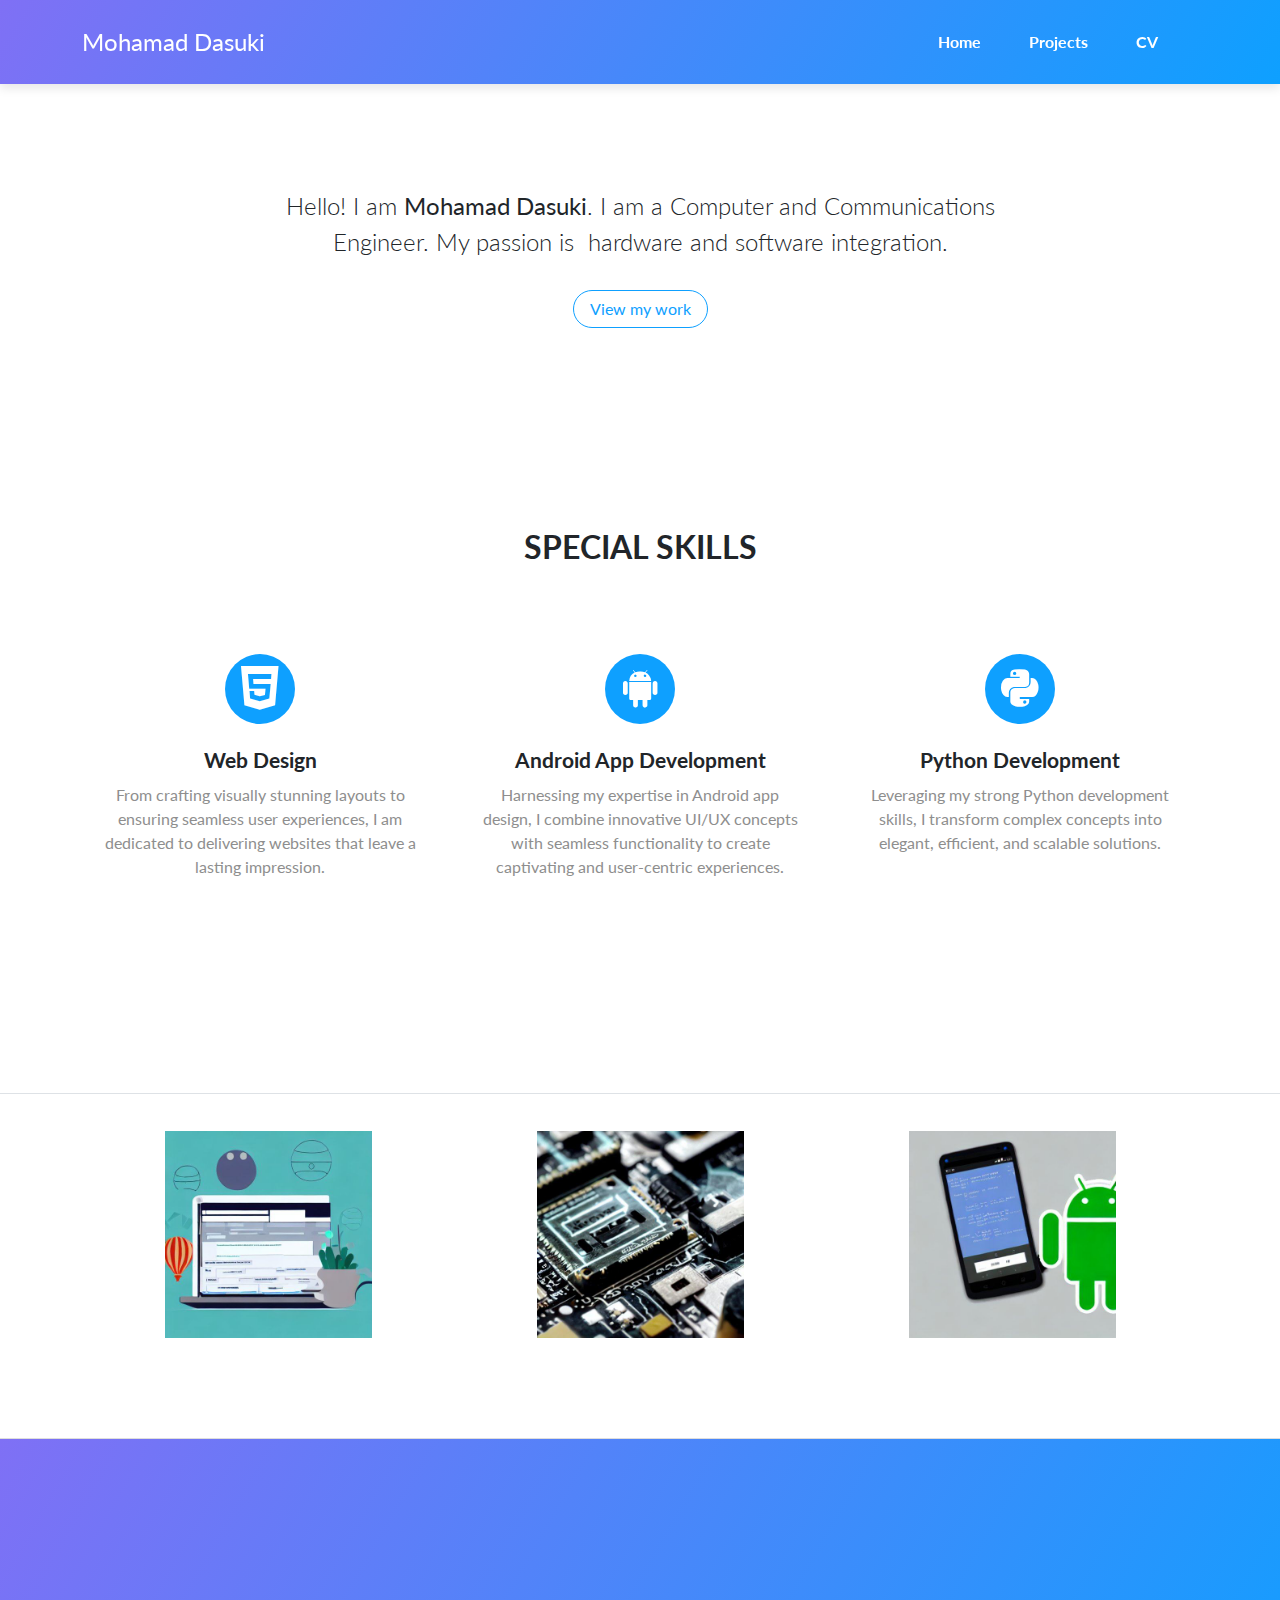
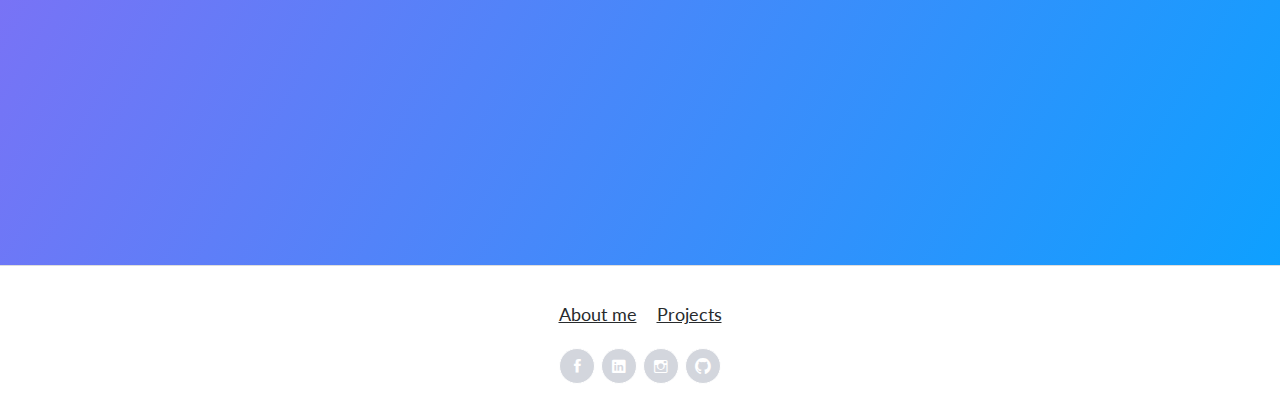
<file: index.html>
<!DOCTYPE html>
<html>

<head>
    <meta charset="utf-8">
    <meta name="viewport" content="width=device-width, initial-scale=1.0, shrink-to-fit=no">
    <title>Home</title>
    <meta property="og:image" content="https://mohamaddasuki.github.io/assets/img/circuit.jpg">
    <meta property="og:type" content="website">
    <link rel="icon" type="image/jpeg" sizes="200x200" href="assets/img/circuit.jpg">
    <link rel="icon" type="image/jpeg" sizes="200x200" href="assets/img/circuit.jpg">
    <link rel="icon" type="image/jpeg" sizes="200x200" href="assets/img/circuit.jpg">
    <link rel="icon" type="image/jpeg" sizes="200x200" href="assets/img/circuit.jpg">
    <link rel="icon" type="image/jpeg" sizes="200x200" href="assets/img/circuit.jpg">
    <link rel="stylesheet" href="assets/bootstrap/css/bootstrap.min.css">
    <link rel="stylesheet" href="https://fonts.googleapis.com/css?family=Lato:300,400,700&amp;display=swap">
    <link rel="stylesheet" href="assets/fonts/ionicons.min.css">
    <link rel="stylesheet" href="assets/css/aos.min.css">
    <link rel="stylesheet" href="assets/css/animate.min.css">
    <link rel="stylesheet" href="assets/css/pikaday.min.css">
</head>

<body>
    <nav class="navbar navbar-dark navbar-expand-lg fixed-top bg-white portfolio-navbar gradient">
        <div class="container"><a class="navbar-brand logo" href="#">Mohamad Dasuki</a><button data-bs-toggle="collapse" class="navbar-toggler" data-bs-target="#navbarNav"><span class="visually-hidden">Toggle navigation</span><span class="navbar-toggler-icon"></span></button>
            <div class="collapse navbar-collapse" id="navbarNav">
                <ul class="navbar-nav ms-auto">
                    <li class="nav-item"><a class="nav-link active" href="index.html">Home</a></li>
                    <li class="nav-item"><a class="nav-link" href="projects.html">Projects</a></li>
                    <li class="nav-item"><a class="nav-link" href="cv.html">CV</a></li>
                </ul>
            </div>
        </div>
    </nav>
    <main class="page lanidng-page">
        <section class="portfolio-block block-intro">
            <div class="container">
                <div class="about-me">
                    <p>Hello! I am <strong>Mohamad Dasuki</strong>. I am a Computer and Communications Engineer. My passion is&nbsp; hardware and software integration.</p><a class="btn btn-outline-primary" role="button" href="projects.html">View my work</a>
                </div>
            </div>
        </section>
        <section class="portfolio-block photography"></section>
        <section class="portfolio-block skills">
            <div class="container">
                <div class="heading">
                    <h2 class="text-center" data-aos="zoom-in-up" data-aos-duration="600" data-aos-delay="200" data-aos-once="true">Special Skills</h2>
                </div>
                <div class="row">
                    <div class="col-md-4" data-aos="fade-up" data-aos-duration="750" data-aos-once="true">
                        <div class="card special-skill-item border-0">
                            <div class="card-header bg-transparent border-0"><i class="icon ion-social-html5"></i></div>
                            <div class="card-body">
                                <h3 class="card-title">Web Design</h3>
                                <p class="card-text"> From crafting visually stunning layouts to ensuring seamless user experiences, I am dedicated to delivering websites that leave a lasting impression.</p>
                            </div>
                        </div>
                    </div>
                    <div class="col-md-4" data-aos="fade-up" data-aos-duration="750" data-aos-delay="400" data-aos-once="true">
                        <div class="card special-skill-item border-0">
                            <div class="card-header bg-transparent border-0"><i class="icon ion-social-android"></i></div>
                            <div class="card-body">
                                <h3 class="card-title">Android App Development</h3>
                                <p class="card-text">Harnessing my expertise in Android app design, I combine innovative UI/UX concepts with seamless functionality to create captivating and user-centric experiences.</p>
                            </div>
                        </div>
                    </div>
                    <div class="col-md-4" data-aos="fade-up" data-aos-duration="750" data-aos-delay="750" data-aos-once="true">
                        <div class="card special-skill-item border-0">
                            <div class="card-header bg-transparent border-0"><i class="icon ion-social-python"></i></div>
                            <div class="card-body">
                                <h3 class="card-title">Python Development</h3>
                                <p class="card-text">Leveraging my strong Python development skills, I transform complex concepts into elegant, efficient, and scalable solutions.</p>
                            </div>
                        </div>
                    </div>
                </div>
            </div>
            <section class="portfolio-block call-to-action border-bottom">
                <div class="col">
                    <div class="d-flex justify-content-center align-items-center content" data-aos="zoom-in" data-aos-duration="400" data-aos-delay="800" data-aos-once="true">
                        <h3 style="margin-top: -1px;margin-bottom: 1px;margin-right: 14px;">Like what you see?</h3><a class="btn btn-outline-primary btn-lg" role="button" href="projects.html">See More</a>
                    </div>
                </div>
            </section>
            <div class="container text-center align-items-center align-content-center" style="margin-top: 37px;">
                <div class="row g-0 text-center">
                    <div class="col"><img data-bss-hover-animate="bounce" src="assets/img/web2.jpeg" width="207" height="207" alt="placeholder image"></div>
                    <div class="col"><img data-bss-hover-animate="bounce" src="assets/img/circuit2.jpeg" width="207" height="207" alt="placeholder image"></div>
                    <div class="col"><img data-bss-hover-animate="bounce" src="assets/img/android2.jpeg" width="207" height="207" alt="placeholder image"></div>
                </div>
            </div>
        </section>
    </main>
    <section class="portfolio-block website gradient">
        <div class="container">
            <div class="row align-items-center">
                <div class="col-md-12 col-lg-5 offset-lg-1 text" data-aos="fade-right" data-aos-duration="600" data-aos-delay="200" data-aos-once="true">
                    <h3>Website Project</h3>
                    <p>As a seasoned web developer, I take pride in creating stunning and functional websites that captivate users and drive results. With a meticulous approach, I craft tailor-made solutions that align with my clients' visions, providing a seamless online presence that leaves a lasting impact. Explore my online portfolio to discover the excellence I bring to every website project.</p>
                </div>
                <div class="col-md-12 col-lg-5" data-aos="fade-left" data-aos-duration="600" data-aos-delay="200" data-aos-once="true">
                    <div class="portfolio-laptop-mockup">
                        <div class="screen"><img src="assets/img/my%20site.jpg" width="299" height="173" alt="placeholder image"></div>
                        <div class="keyboard"></div>
                    </div>
                </div>
            </div>
        </div>
    </section>
    <footer class="page-footer">
        <div class="container">
            <div class="links"><a href="index.html">About me</a><a href="projects.html">Projects</a></div>
            <div class="social-icons"><a href="https://www.facebook.com/Mohamad.S.Dasuki/" target="_blank" alt="placeholder image"><i class="icon ion-social-facebook"></i></a><a href="https://www.linkedin.com/in/mohamad-dasuki/" target="_blank"><i class="icon ion-social-linkedin"></i></a><a href="https://www.instagram.com/mohamad_dasuki/" target="_blank"><i class="icon ion-social-instagram-outline"></i></a><a href="https://github.com/MohamadDasuki" target="_blank"><i class="icon ion-social-github"></i></a></div>
        </div>
    </footer>
    <script src="assets/bootstrap/js/bootstrap.min.js"></script>
    <script src="assets/js/aos.min.js"></script>
    <script src="assets/js/bs-init.js"></script>
    <script src="assets/js/pikaday.min.js"></script>
    <script src="assets/js/theme.js"></script>
</body>

</html>
</file>
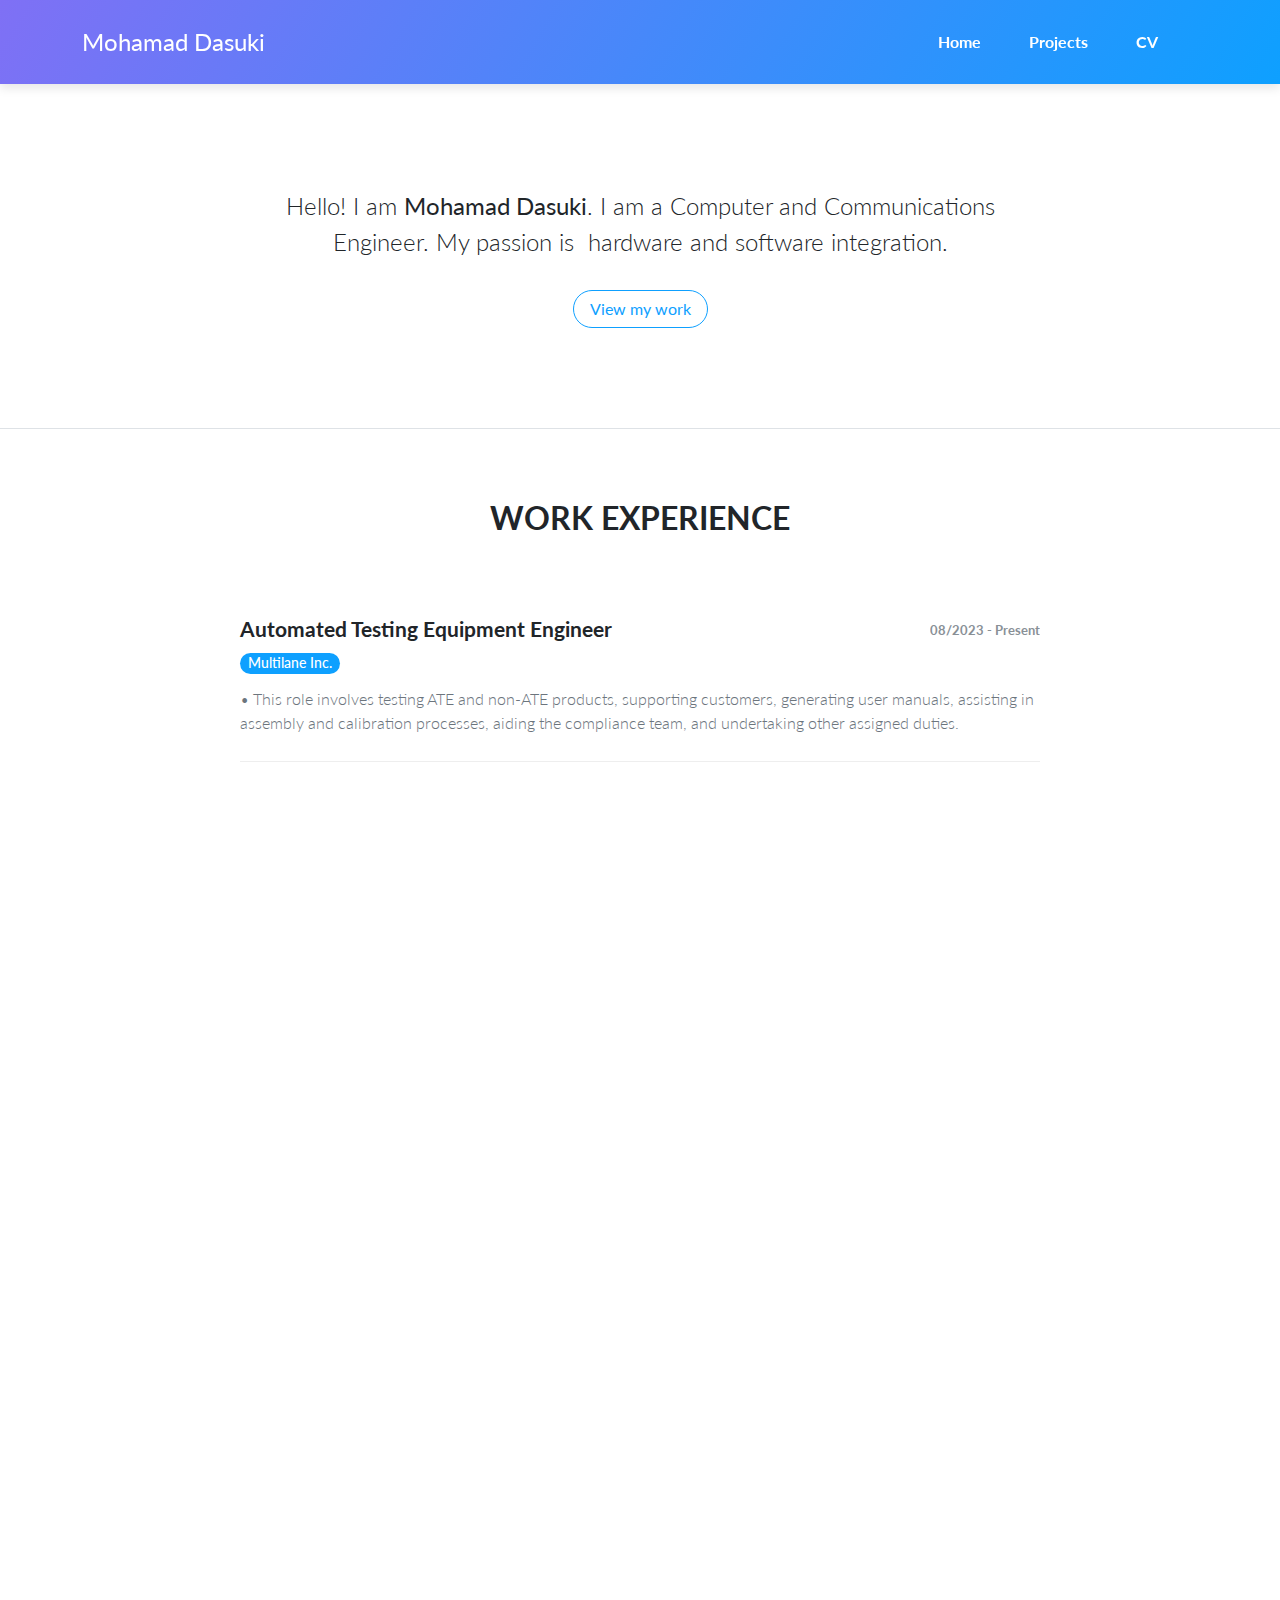
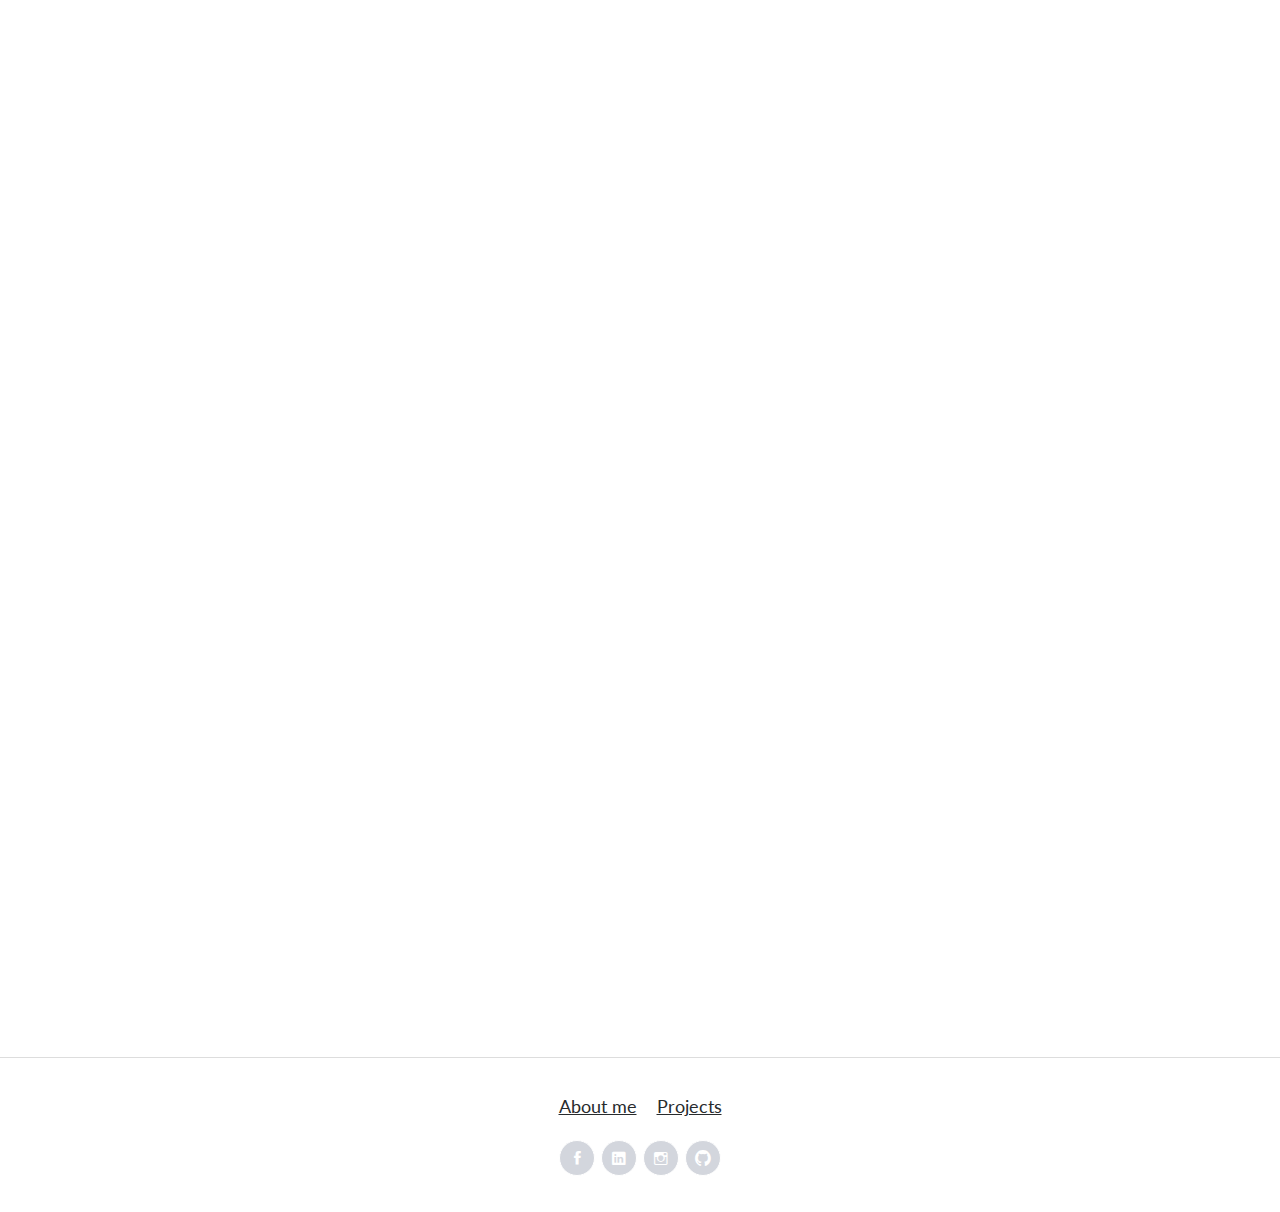
<file: cv.html>
<!DOCTYPE html>
<html>

<head>
    <meta charset="utf-8">
    <meta name="viewport" content="width=device-width, initial-scale=1.0, shrink-to-fit=no">
    <title>CV</title>
    <meta property="og:image" content="https://mohamaddasuki.github.io/assets/img/circuit.jpg">
    <meta property="og:type" content="website">
    <link rel="icon" type="image/jpeg" sizes="200x200" href="assets/img/circuit.jpg">
    <link rel="icon" type="image/jpeg" sizes="200x200" href="assets/img/circuit.jpg">
    <link rel="icon" type="image/jpeg" sizes="200x200" href="assets/img/circuit.jpg">
    <link rel="icon" type="image/jpeg" sizes="200x200" href="assets/img/circuit.jpg">
    <link rel="icon" type="image/jpeg" sizes="200x200" href="assets/img/circuit.jpg">
    <link rel="stylesheet" href="assets/bootstrap/css/bootstrap.min.css">
    <link rel="stylesheet" href="https://fonts.googleapis.com/css?family=Lato:300,400,700&amp;display=swap">
    <link rel="stylesheet" href="assets/fonts/ionicons.min.css">
    <link rel="stylesheet" href="assets/css/aos.min.css">
    <link rel="stylesheet" href="assets/css/pikaday.min.css">
</head>

<body>
    <nav class="navbar navbar-dark navbar-expand-lg fixed-top bg-white portfolio-navbar gradient">
        <div class="container"><a class="navbar-brand logo" href="#">Mohamad Dasuki</a><button data-bs-toggle="collapse" class="navbar-toggler" data-bs-target="#navbarNav"><span class="visually-hidden">Toggle navigation</span><span class="navbar-toggler-icon"></span></button>
            <div class="collapse navbar-collapse" id="navbarNav">
                <ul class="navbar-nav ms-auto">
                    <li class="nav-item"><a class="nav-link" href="index.html">Home</a></li>
                    <li class="nav-item"><a class="nav-link" href="projects.html">Projects</a></li>
                    <li class="nav-item"><a class="nav-link active" href="cv.html">CV</a></li>
                </ul>
            </div>
        </div>
    </nav>
    <main class="page cv-page">
        <section class="portfolio-block block-intro border-bottom">
            <div class="container">
                <div class="about-me">
                    <p>Hello! I am&nbsp;<strong>Mohamad Dasuki</strong>. I am a Computer and Communications Engineer. My passion is&nbsp; hardware and software integration.</p><a class="btn btn-outline-primary" role="button" href="projects.html">View my work</a>
                </div>
            </div>
        </section>
        <section class="portfolio-block cv">
            <div class="container">
                <div class="work-experience group">
                    <div class="heading">
                        <h2 class="text-center" data-aos="zoom-in-up" data-aos-duration="600" data-aos-delay="100" data-aos-once="true">Work Experience</h2>
                    </div>
                    <div data-aos="zoom-in" data-aos-duration="400" data-aos-delay="150" data-aos-once="true" class="item">
                        <div class="row">
                            <div class="col-md-6">
                                <h3>Automated Testing Equipment Engineer</h3>
                                <h4 class="organization">Multilane Inc.</h4>
                            </div>
                            <div class="col-md-6"><span class="period">08/2023 - Present</span></div>
                        </div>
                        <p class="text-muted">•&nbsp;This role involves testing ATE and non-ATE products, supporting customers, generating user manuals, assisting in assembly and calibration processes, aiding the compliance team, and undertaking other assigned duties. </p>
                    </div>
                    <div data-aos="zoom-in" data-aos-duration="400" data-aos-delay="150" data-aos-once="true" class="item">
                        <div class="row">
                            <div class="col-md-6">
                                <h3>Web Developer</h3>
                                <h4 class="organization">Freelance</h4>
                            </div>
                            <div class="col-md-6"><span class="period">12/2022 - 05/2023</span></div>
                        </div>
                        <p class="text-muted">•&nbsp;From crafting responsive designs to implementing robust functionalities, I bring expertise in front-end and back-end technologies to deliver seamless user experiences.</p>
                    </div>
                    <div data-aos="zoom-in" data-aos-duration="400" data-aos-delay="150" data-aos-once="true" class="item">
                        <div class="row">
                            <div class="col-md-6">
                                <h3>Automated Test Equipment Engineer</h3>
                                <h4 class="organization">Multilane Inc.</h4>
                            </div>
                            <div class="col-md-6"><span class="period">08/2022 - 10/2022</span></div>
                        </div>
                        <p class="text-muted">•&nbsp;Completed an internship at Multilane Inc., a company specializing in the production of&nbsp;<br>high-speed electronic test equipment.<br><br>• Gained industry experience and contributed to various projects related to electronic&nbsp;<br>testing and equipment production.</p>
                    </div>
                </div>
                <div class="education group">
                    <div class="heading">
                        <h2 class="text-center" data-aos="zoom-in-up" data-aos-duration="400" data-aos-delay="100" data-aos-once="true">Education</h2>
                    </div>
                    <div data-aos="zoom-in" data-aos-duration="600" data-aos-delay="100" data-aos-once="true" class="item">
                        <div class="row">
                            <div class="col-md-6">
                                <h3>American University of Science and Technology - 3.67 GPA</h3>
                                <h4 class="organization">M.Sc. in Computer and Communications Engineering</h4>
                            </div>
                            <div class="col-6"><span class="period">2023 - Present</span></div>
                        </div>
                    </div>
                    <div data-aos="zoom-in" data-aos-duration="600" data-aos-delay="100" data-aos-once="true" class="item">
                        <div class="row">
                            <div class="col-md-6">
                                <h3>American University of Science and Technology - 3.5 GPA</h3>
                                <h4 class="organization">B.Sc. in Computer and Communications Engineering</h4>
                            </div>
                            <div class="col-6"><span class="period">2020 - 2023</span></div>
                        </div>
                    </div>
                    <div data-aos="zoom-in" data-aos-duration="600" data-aos-delay="150" data-aos-once="true" class="item">
                        <div class="row">
                            <div class="col-md-6">
                                <h3></h3>
                                <h3>Lebanese International University</h3>
                                <h4 class="organization">Freshman Engineering</h4>
                            </div>
                            <div class="col-md-6"><span class="period">2019 - 2020</span></div>
                        </div>
                    </div>
                </div>
                <div class="group">
                    <div class="row">
                        <div class="col-md-6">
                            <div data-aos="fade-right" data-aos-duration="800" data-aos-delay="150" data-aos-once="true" class="skills portfolio-info-card">
                                <h2>Programming Languages</h2>
                                <h3>MATLAB</h3>
                                <div class="progress">
                                    <div class="progress-bar" aria-valuenow="100" aria-valuemin="0" aria-valuemax="100" style="width: 100%;"><span class="visually-hidden">100%</span></div>
                                </div>
                                <h3>Python</h3>
                                <div class="progress">
                                    <div class="progress-bar" aria-valuenow="90" aria-valuemin="0" aria-valuemax="100" style="width: 90%;"><span class="visually-hidden">90%</span></div>
                                </div>
                                <h3>Java</h3>
                                <div class="progress">
                                    <div class="progress-bar" aria-valuenow="90" aria-valuemin="0" aria-valuemax="100" style="width: 90%;"><span class="visually-hidden">90%</span></div>
                                </div>
                                <h3>HTML - CSS - JS</h3>
                                <div class="progress">
                                    <div class="progress-bar" aria-valuenow="80" aria-valuemin="0" aria-valuemax="100" style="width: 80%;"><span class="visually-hidden">80%</span></div>
                                </div>
                            </div>
                        </div>
                        <div class="col-md-6">
                            <div data-aos="fade-left" data-aos-duration="800" data-aos-delay="150" data-aos-once="true" class="contact-info portfolio-info-card">
                                <h2>Contact Info</h2>
                                <div class="row">
                                    <div class="col-1"><i class="icon ion-android-calendar icon"></i></div>
                                    <div class="col-9"><span>23/11/2001</span></div>
                                </div>
                                <div class="row">
                                    <div class="col-1"><i class="icon ion-person icon"></i></div>
                                    <div class="col-9"><span>Mohamad Salim Dasuki</span></div>
                                </div>
                                <div class="row">
                                    <div class="col-1"><i class="icon ion-ios-telephone icon"></i></div>
                                    <div class="col-9"><span>+961 71 848 235</span></div>
                                </div>
                                <div class="row">
                                    <div class="col-1"><i class="icon ion-at icon"></i></div>
                                    <div class="col-9"><span>mohamad.dasuki@hotmail.com</span></div>
                                </div>
                            </div>
                        </div>
                    </div>
                </div>
                <div class="hobbies group">
                    <div class="heading">
                        <h2 class="text-center" data-aos="zoom-in-up" data-aos-duration="600" data-aos-delay="200" data-aos-once="true">Hobbies</h2>
                    </div>
                    <p class="text-center text-muted" data-aos="zoom-in-up" data-aos-duration="600" data-aos-delay="150" data-aos-once="true">In my free time, I enjoy exploring diverse hobbies such as photography, physical activity, and immersing myself in the world of literature. These activities fuel my creativity and provide a balanced perspective, enhancing my overall approach to my work.</p>
                </div>
                <div class="hobbies group">
                    <div class="heading">
                        <h2 class="text-center" data-aos="zoom-in-up" data-aos-duration="600" data-aos-delay="200" data-aos-once="true" style="margin-bottom: 15px;">Certifications</h2>
                    </div>
                </div>
                <div class="row">
                    <div class="col" style="text-align: center;"><img data-aos="fade" data-aos-delay="50" data-aos-once="true" src="assets/img/M.jpg" style="width: 200PX;height: 200PX;margin-bottom: 20px;margin-top: 20px;"></div>
                </div>
            </div>
            <div class="row text-center" style="margin: 10px;padding: 5px 5px;">
                <div class="col text-center d-xl-flex justify-content-xl-center align-items-xl-center" data-aos="fade-right" data-aos-delay="150" data-aos-once="true" style="margin: 10px;padding: 5px 5 px;">
                    <h5 style="text-align: center;">Python Classes and Inheritance</h5>
                </div>
                <div class="col text-center d-xl-flex justify-content-xl-center align-items-xl-center" data-aos="fade-left" data-aos-delay="150" data-aos-once="true" style="margin: 10px;padding: 5px 5 px;"><a href="https://www.coursera.org/account/accomplishments/certificate/NPWN24B2KWFX" style="border-color: var(--bs-blue);" target="_blank">View Certificate</a></div>
            </div>
            <div class="row text-center" style="margin: 10px;padding: 5px 5px;">
                <div class="col text-center d-xl-flex justify-content-xl-center align-items-xl-center" data-aos="fade-right" data-aos-delay="150" data-aos-once="true" style="margin: 10px;padding: 5px 5 px;">
                    <h5 style="text-align: center;">Python Project: Pillow, Tesseract, and OpenCV</h5>
                </div>
                <div class="col text-center d-xl-flex justify-content-xl-center align-items-xl-center" data-aos="fade-left" data-aos-delay="150" data-aos-once="true" style="margin: 10px;padding: 5px 5 px;"><a href="https://www.coursera.org/account/accomplishments/certificate/HW7LJRRNJELB" style="border-color: var(--bs-blue);" target="_blank">View Certificate</a></div>
            </div>
            <div class="row text-center" style="margin: 10px;padding: 5px 5px;">
                <div class="col text-center d-xl-flex justify-content-xl-center align-items-xl-center" data-aos="fade-right" data-aos-delay="150" data-aos-once="true" style="margin: 10px;padding: 5px 5 px;">
                    <h5 style="text-align: center;">Data Collection and Processing with Python</h5>
                </div>
                <div class="col text-center d-xl-flex justify-content-xl-center align-items-xl-center" data-aos="fade-left" data-aos-delay="150" data-aos-once="true" style="margin: 10px;padding: 5px 5 px;"><a href="https://www.coursera.org/account/accomplishments/certificate/RU4WCX4WANXE" style="border-color: var(--bs-blue);" target="_blank" data-bs-target="https://www.coursera.org/account/accomplishments/certificate/RU4WCX4WANXE">View Certificate</a></div>
            </div>
            <div class="row text-center" style="margin: 10px;padding: 5px 5px;">
                <div class="col text-center d-xl-flex justify-content-xl-center align-items-xl-center" data-aos="fade-right" data-aos-delay="150" data-aos-once="true" style="margin: 10px;padding: 5px 5 px;">
                    <h5 style="text-align: center;">Python Functions, Files, and Dictionaries</h5>
                </div>
                <div class="col text-center d-xl-flex justify-content-xl-center align-items-xl-center" data-aos="fade-left" data-aos-delay="150" data-aos-once="true" style="margin: 10px;padding: 5px 5 px;"><a href="https://www.coursera.org/account/accomplishments/certificate/PYRNT6BD7ULY" style="border-color: var(--bs-blue);" target="_blank" data-bs-target="https://www.coursera.org/account/accomplishments/certificate/PYRNT6BD7ULY">View Certificate</a></div>
            </div>
            <div class="row text-center" style="margin: 10px;padding: 5px 5px;">
                <div class="col text-center d-xl-flex justify-content-xl-center align-items-xl-center" data-aos="fade-right" data-aos-delay="150" data-aos-once="true" style="margin: 10px;padding: 5px 5 px;">
                    <h5 style="text-align: center;">Python Basics</h5>
                </div>
                <div class="col text-center d-xl-flex justify-content-xl-center align-items-xl-center" data-aos="fade-left" data-aos-delay="150" data-aos-once="true" style="margin: 10px;padding: 5px 5 px;"><a href="https://www.coursera.org/account/accomplishments/certificate/LDP3XEM5DJ6E" style="border-color: var(--bs-blue);" target="_blank" data-bs-target="https://www.coursera.org/account/accomplishments/certificate/LDP3XEM5DJ6E">View Certificate</a></div>
            </div>
            <div class="col" style="text-align: center;"><img data-aos="fade" data-aos-delay="50" data-aos-once="true" src="assets/img/C.jpg" style="width: 200PX;height: 200PX;margin-bottom: 20px;margin-top: 20px;">
                <div class="row text-center" style="margin: 10px;padding: 5px 5px;">
                    <div class="col text-center d-xl-flex justify-content-xl-center align-items-xl-center" data-aos="fade-right" data-aos-delay="150" data-aos-once="true" style="margin: 10px;padding: 5px 5 px;">
                        <h5 style="text-align: center;">CCNA: Switching, Routing, and Wireless Essentials</h5>
                    </div>
                    <div class="col text-center d-xl-flex justify-content-xl-center align-items-xl-center" data-aos="fade-left" data-aos-delay="150" data-aos-once="true" style="margin: 10px;padding: 5px 5 px;"><a href="https://www.credly.com/badges/9f5ea1c4-06dd-4b93-a899-8a575a1facb4/linked_in_profile" style="border-color: var(--bs-blue);" target="_blank">View Certificate</a></div>
                </div>
                <div class="row text-center" style="margin: 10px;padding: 5px 5px;">
                    <div class="col text-center d-xl-flex justify-content-xl-center align-items-xl-center" data-aos="fade-right" data-aos-delay="150" data-aos-once="true" style="margin: 10px;padding: 5px 5 px;">
                        <h5 style="text-align: center;">CCNA: Introduction to Networks</h5>
                    </div>
                    <div class="col text-center d-xl-flex justify-content-xl-center align-items-xl-center" data-aos="fade-left" data-aos-delay="150" data-aos-once="true" style="margin: 10px;padding: 5px 5 px;"><a href="https://www.credly.com/badges/2fa54395-bed8-46bb-9aef-d064b72dee03/linked_in_profile" style="border-color: var(--bs-blue);" target="_blank">View Certificate</a></div>
                </div>
            </div>
            <div class="col" style="text-align: center;"><img data-aos="fade" data-aos-delay="50" data-aos-once="true" src="assets/img/S.png" style="width: 200PX;height: 200PX;margin-bottom: 20px;margin-top: 20px;">
                <div class="row text-center" style="margin: 10px;padding: 5px 5px;">
                    <div class="col text-center d-xl-flex justify-content-xl-center align-items-xl-center" data-aos="fade-right" data-aos-delay="150" data-aos-once="true" style="margin: 10px;padding: 5px 5 px;">
                        <h5 style="text-align: center;">Advanced Learning Algorithms</h5>
                    </div>
                    <div class="col text-center d-xl-flex justify-content-xl-center align-items-xl-center" data-aos="fade-left" data-aos-delay="150" data-aos-once="true" style="margin: 10px;padding: 5px 5 px;"><a href="https://www.coursera.org/account/accomplishments/certificate/LYLB2Z9NTPCV" style="border-color: var(--bs-blue);" target="_blank">View Certificate</a></div>
                </div>
                <div class="row text-center" style="margin: 10px;padding: 5px 5px;">
                    <div class="col text-center d-xl-flex justify-content-xl-center align-items-xl-center" data-aos="fade-right" data-aos-delay="150" data-aos-once="true" style="margin: 10px;padding: 5px 5 px;">
                        <h5 style="text-align: center;">Supervised Machine Learning</h5>
                    </div>
                    <div class="col text-center d-xl-flex justify-content-xl-center align-items-xl-center" data-aos="fade-left" data-aos-delay="150" data-aos-once="true" style="margin: 10px;padding: 5px 5 px;"><a href="https://www.coursera.org/account/accomplishments/certificate/QLJDGN5UUSJW" style="border-color: var(--bs-blue);" target="_blank">View Certificate</a></div>
                </div>
            </div>
            <div class="education group"></div>
        </section>
    </main>
    <footer class="page-footer">
        <div class="container">
            <div class="links"><a href="index.html">About me</a><a href="projects.html">Projects</a></div>
            <div class="social-icons"><a href="https://www.facebook.com/Mohamad.S.Dasuki/" target="_blank"><i class="icon ion-social-facebook"></i></a><a href="https://www.linkedin.com/in/mohamad-dasuki/" target="_blank"><i class="icon ion-social-linkedin"></i></a><a href="https://www.instagram.com/mohamad_dasuki/" target="_blank"><i class="icon ion-social-instagram-outline"></i></a><a href="https://github.com/MohamadDasuki" target="_blank"><i class="icon ion-social-github"></i></a></div>
        </div>
    </footer>
    <script src="assets/bootstrap/js/bootstrap.min.js"></script>
    <script src="assets/js/aos.min.js"></script>
    <script src="assets/js/bs-init.js"></script>
    <script src="assets/js/pikaday.min.js"></script>
    <script src="assets/js/theme.js"></script>
</body>

</html>
</file>
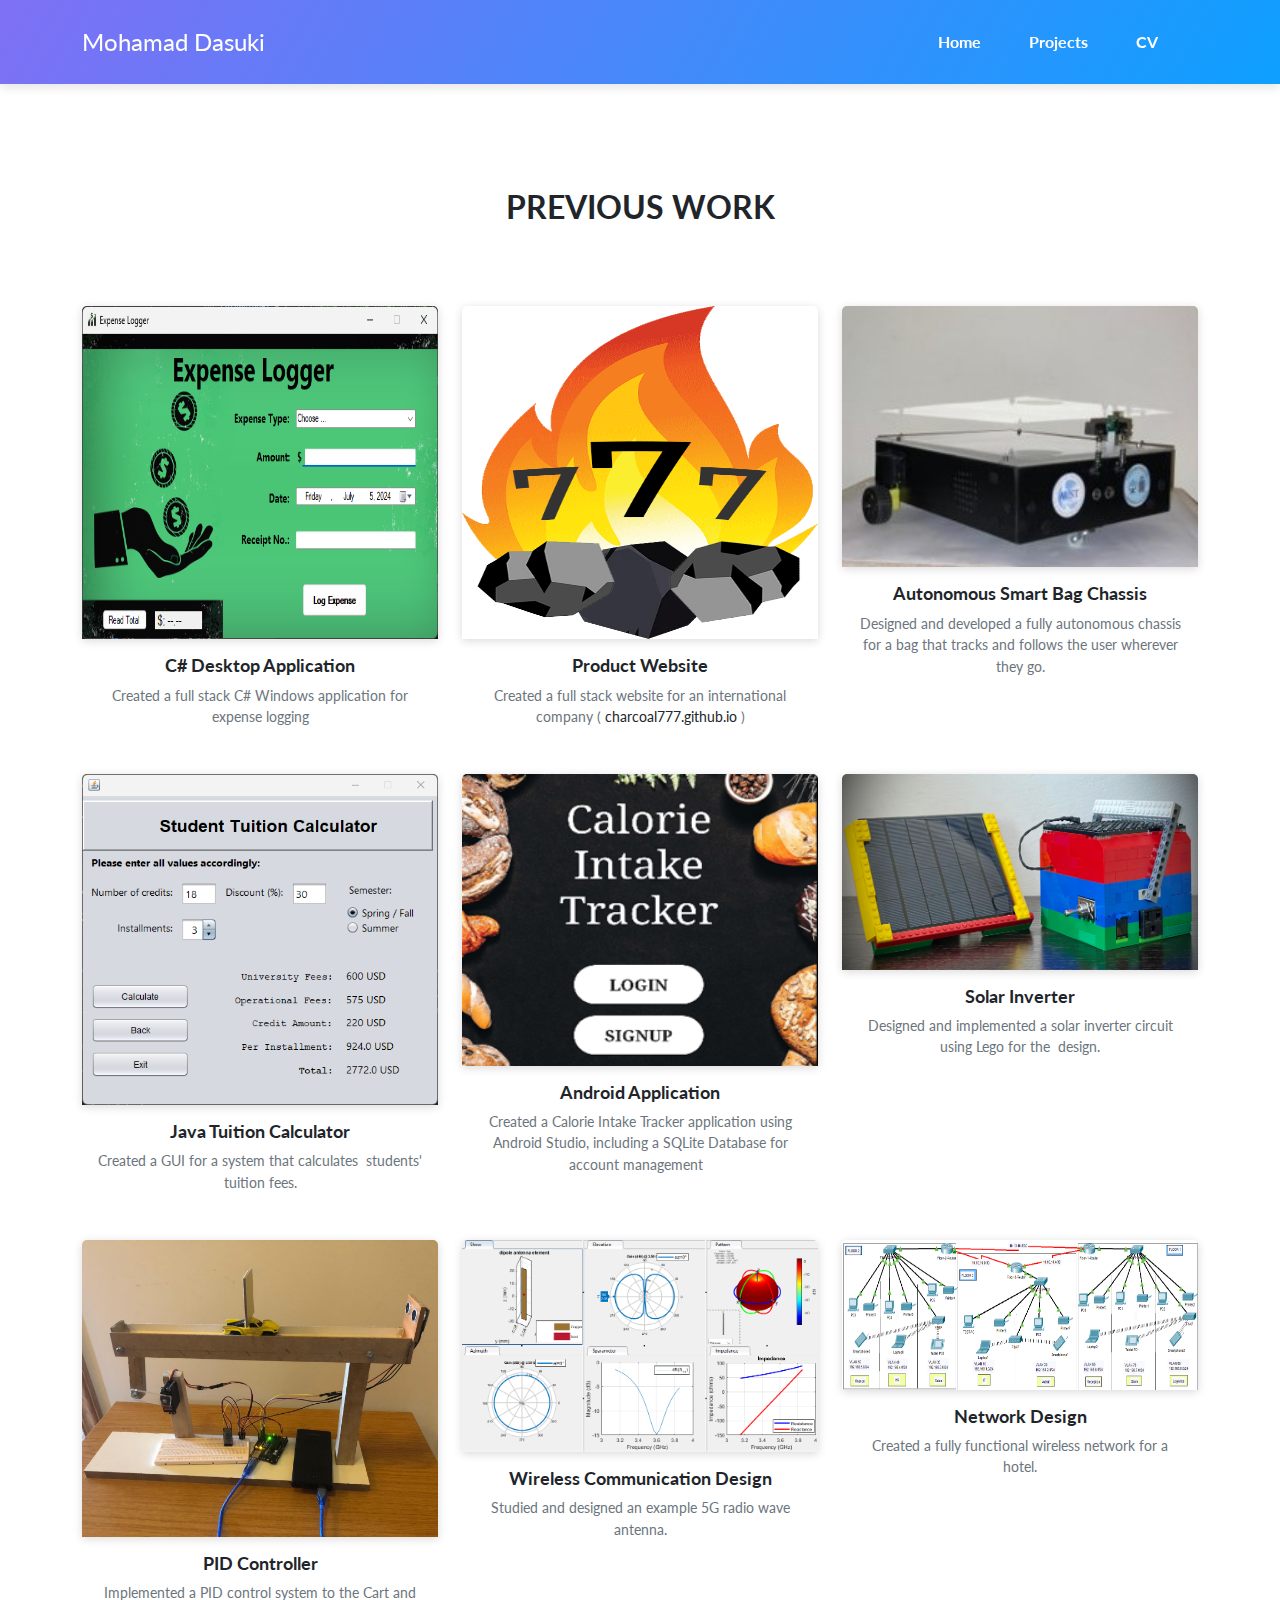
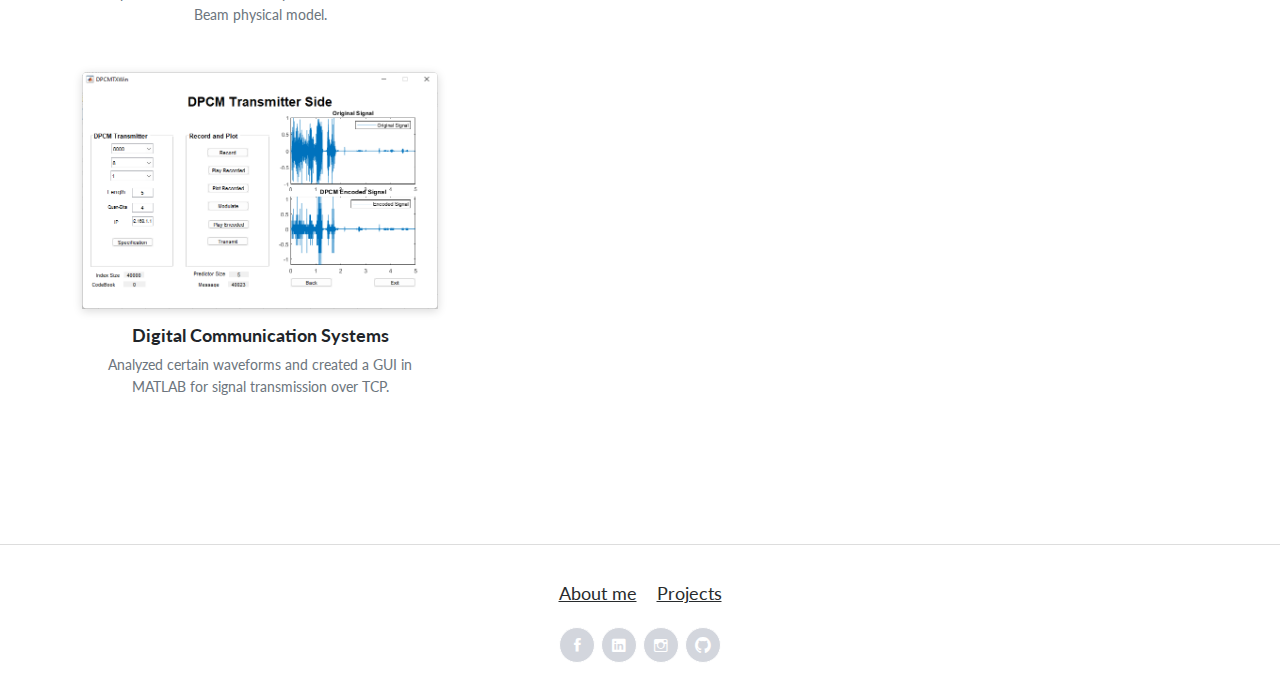
<file: projects.html>
<!DOCTYPE html>
<html>

<head>
    <meta charset="utf-8">
    <meta name="viewport" content="width=device-width, initial-scale=1.0, shrink-to-fit=no">
    <title>Projects</title>
    <meta property="og:image" content="https://mohamaddasuki.github.io/assets/img/circuit.jpg">
    <meta property="og:type" content="website">
    <link rel="icon" type="image/jpeg" sizes="200x200" href="assets/img/circuit.jpg">
    <link rel="icon" type="image/jpeg" sizes="200x200" href="assets/img/circuit.jpg">
    <link rel="icon" type="image/jpeg" sizes="200x200" href="assets/img/circuit.jpg">
    <link rel="icon" type="image/jpeg" sizes="200x200" href="assets/img/circuit.jpg">
    <link rel="icon" type="image/jpeg" sizes="200x200" href="assets/img/circuit.jpg">
    <link rel="stylesheet" href="assets/bootstrap/css/bootstrap.min.css">
    <link rel="stylesheet" href="https://fonts.googleapis.com/css?family=Lato:300,400,700&amp;display=swap">
    <link rel="stylesheet" href="assets/fonts/ionicons.min.css">
    <link rel="stylesheet" href="assets/css/aos.min.css">
    <link rel="stylesheet" href="assets/css/pikaday.min.css">
</head>

<body>
    <nav class="navbar navbar-dark navbar-expand-lg fixed-top bg-white portfolio-navbar gradient">
        <div class="container"><a class="navbar-brand logo" href="#">Mohamad Dasuki</a><button data-bs-toggle="collapse" class="navbar-toggler" data-bs-target="#navbarNav"><span class="visually-hidden">Toggle navigation</span><span class="navbar-toggler-icon"></span></button>
            <div class="collapse navbar-collapse" id="navbarNav">
                <ul class="navbar-nav ms-auto">
                    <li class="nav-item"><a class="nav-link" href="index.html">Home</a></li>
                    <li class="nav-item"><a class="nav-link active" href="projects.html">Projects</a></li>
                    <li class="nav-item"><a class="nav-link" href="cv.html">CV</a></li>
                </ul>
            </div>
        </div>
    </nav>
    <main class="page projects-page">
        <section class="portfolio-block projects-cards">
            <div class="container">
                <div class="heading">
                    <h2 class="text-center" data-aos="zoom-in-up" data-aos-duration="600" data-aos-delay="200" data-aos-once="true">Previous Work</h2>
                </div>
                <div class="row">
                    <div class="col-md-6 col-lg-4">
                        <div class="card border-0"><a href="#"><img class="card-img-top scale-on-hover" src="assets/img/Expense Logger.png" alt="Card Image" width="356" height="333"></a>
                            <div class="card-body">
                                <h6><a href="#">C# Desktop Application</a></h6>
                                <p class="text-muted card-text">Created a full stack C# Windows application for expense logging</p>
                            </div>
                        </div>
                    </div>
                    <div class="col-md-6 col-lg-4">
                        <div class="card border-0"><a href="#"><img class="card-img-top scale-on-hover" src="assets/img/logo2.png" alt="Card Image" width="356" height="333"></a>
                            <div class="card-body">
                                <h6><a href="#">Product Website</a></h6>
                                <p class="text-muted card-text">Created a full stack website for an international company (<a href="https://charcoal777.github.io" target="_blank">&nbsp;charcoal777.github.io</a> )</p>
                            </div>
                        </div>
                    </div>
                    <div class="col-md-6 col-lg-4">
                        <div class="card border-0"><a href="#"><img class="card-img-top scale-on-hover" src="assets/img/Senior.jpg" alt="Card Image" width="356" height="261"></a>
                            <div class="card-body">
                                <h6><a href="#">Autonomous Smart Bag</a>&nbsp;Chassis</h6>
                                <p class="text-muted card-text">Designed and developed a fully autonomous chassis for a bag that tracks and follows the user wherever they go.</p>
                            </div>
                        </div>
                    </div>
                    <div class="col-md-6 col-lg-4">
                        <div class="card border-0"><a href="#"><img class="card-img-top scale-on-hover" src="assets/img/ex1.png" alt="Card Image"></a>
                            <div class="card-body">
                                <h6><a href="#">Java Tuition Calculator</a></h6>
                                <p class="text-muted card-text">Created a GUI for a system that calculates&nbsp; students' tuition fees.</p>
                            </div>
                        </div>
                    </div>
                    <div class="col-md-6 col-lg-4">
                        <div class="card border-0"><a href="#"><img class="card-img-top scale-on-hover" src="assets/img/app1.png" alt="Card Image" width="356" height="292"></a>
                            <div class="card-body">
                                <h6><a href="#">Android Application</a></h6>
                                <p class="text-muted card-text">Created a Calorie Intake Tracker application using Android Studio, including a SQLite Database for account management&nbsp;&nbsp;</p>
                            </div>
                        </div>
                    </div>
                    <div class="col-md-6 col-lg-4">
                        <div class="card border-0"><a href="#"><img class="card-img-top scale-on-hover" src="assets/img/inverter.jpg" alt="Card Image" width="356" height="196"></a>
                            <div class="card-body">
                                <h6><a href="#">Solar Inverter</a></h6>
                                <p class="text-muted card-text">Designed and implemented a solar inverter circuit using Lego for the&nbsp; design.</p>
                            </div>
                        </div>
                    </div>
                    <div class="col-md-6 col-lg-4">
                        <div class="card border-0"><a href="#"><img class="card-img-top scale-on-hover" src="assets/img/Cart%20and%20Beam.jpg" alt="Card Image"></a>
                            <div class="card-body">
                                <h6><a href="#">PID Controller</a></h6>
                                <p class="text-muted card-text">Implemented a PID control system to the Cart and Beam physical model.</p>
                            </div>
                        </div>
                    </div>
                    <div class="col-md-6 col-lg-4">
                        <div class="card border-0"><a href="#"><img class="card-img-top scale-on-hover" src="assets/img/antenna%20specifications.png" alt="Card Image"></a>
                            <div class="card-body">
                                <h6><a href="#">Wireless Communication Design</a></h6>
                                <p class="text-muted card-text">Studied and designed an example 5G radio wave antenna.</p>
                            </div>
                        </div>
                    </div>
                    <div class="col-md-6 col-lg-4">
                        <div class="card border-0"><a href="#"><img class="card-img-top scale-on-hover" src="assets/img/network.png" alt="Card Image" width="356" height="150"></a>
                            <div class="card-body">
                                <h6><a href="#">Network Design</a></h6>
                                <p class="text-muted card-text">Created a fully functional wireless network for a hotel.</p>
                            </div>
                        </div>
                    </div>
                    <div class="col-md-6 col-lg-4">
                        <div class="card border-0"><a href="#"><img class="card-img-top scale-on-hover" src="assets/img/DPCM.png" alt="Card Image"></a>
                            <div class="card-body">
                                <h6><a href="#">Digital Communication Systems</a></h6>
                                <p class="text-muted card-text">Analyzed certain waveforms and created a GUI in MATLAB for signal transmission over TCP.</p>
                            </div>
                        </div>
                    </div>
                </div>
            </div>
        </section>
    </main>
    <footer class="page-footer">
        <div class="container">
            <div class="links"><a href="index.html">About me</a><a href="projects.html">Projects</a></div>
            <div class="social-icons"><a href="https://www.facebook.com/Mohamad.S.Dasuki/" target="_blank"><i class="icon ion-social-facebook"></i></a><a href="https://www.linkedin.com/in/mohamad-dasuki/" target="_blank"><i class="icon ion-social-linkedin"></i></a><a href="https://www.instagram.com/mohamad_dasuki/" target="_blank"><i class="icon ion-social-instagram-outline"></i></a><a href="https://github.com/MohamadDasuki" target="_blank"><i class="icon ion-social-github"></i></a></div>
        </div>
    </footer>
    <script src="assets/bootstrap/js/bootstrap.min.js"></script>
    <script src="assets/js/aos.min.js"></script>
    <script src="assets/js/bs-init.js"></script>
    <script src="assets/js/pikaday.min.js"></script>
    <script src="assets/js/theme.js"></script>
</body>

</html>
</file>
<file: assets/css/pikaday.min.css>
/* !
 * Pikaday
 * Copyright © 2014 David Bushell | BSD & MIT license | http://dbushell.com/ */

.pika-single {
  z-index: 9999;
  display: block;
  position: relative;
  color: #333;
  background: #fff;
  border: 1px solid #ccc;
  border-bottom-color: #bbb;
  font-family: "Helvetica Neue",Helvetica,Arial,sans-serif;
}

.pika-single:after, .pika-single:before {
  content: " ";
  display: table;
}

.pika-single:after {
  clear: both;
}

.pika-single.is-hidden {
  display: none;
}

.pika-single.is-bound {
  position: absolute;
  box-shadow: 0 5px 15px -5px rgba(0,0,0,.5);
}

.pika-lendar {
  float: left;
  width: 240px;
  margin: 8px;
}

.pika-title {
  position: relative;
  text-align: center;
}

.pika-label {
  display: inline-block;
  position: relative;
  z-index: 9999;
  overflow: hidden;
  margin: 0;
  padding: 5px 3px;
  font-size: 14px;
  line-height: 20px;
  font-weight: 700;
  background-color: #fff;
}

.pika-title select {
  cursor: pointer;
  position: absolute;
  z-index: 9998;
  margin: 0;
  left: 0;
  top: 5px;
  opacity: 0;
}

.pika-next, .pika-prev {
  display: block;
  cursor: pointer;
  position: relative;
  outline: 0;
  border: 0;
  padding: 0;
  width: 20px;
  height: 30px;
  text-indent: 20px;
  white-space: nowrap;
  overflow: hidden;
  background-color: transparent;
  background-position: center center;
  background-repeat: no-repeat;
  background-size: 75% 75%;
  opacity: .5;
}

.pika-next:hover, .pika-prev:hover {
  opacity: 1;
}

.is-rtl .pika-next, .pika-prev {
  float: left;
  background-image: url([data-uri]);
}

.is-rtl .pika-prev, .pika-next {
  float: right;
  background-image: url([data-uri]);
}

.pika-next.is-disabled, .pika-prev.is-disabled {
  cursor: default;
  opacity: .2;
}

.pika-select {
  display: inline-block;
}

.pika-table {
  width: 100%;
  border-collapse: collapse;
  border-spacing: 0;
  border: 0;
}

.pika-table td, .pika-table th {
  width: 14.285714285714286%;
  padding: 0;
}

.pika-table th {
  color: #999;
  font-size: 12px;
  line-height: 25px;
  font-weight: 700;
  text-align: center;
}

.pika-button {
  cursor: pointer;
  display: block;
  box-sizing: border-box;
  -moz-box-sizing: border-box;
  outline: 0;
  border: 0;
  margin: 0;
  width: 100%;
  padding: 5px;
  color: #666;
  font-size: 12px;
  line-height: 15px;
  text-align: right;
  background: #f5f5f5;
}

.pika-week {
  font-size: 11px;
  color: #999;
}

.is-today .pika-button {
  color: #3af;
  font-weight: 700;
}

.has-event .pika-button, .is-selected .pika-button {
  color: #fff;
  font-weight: 700;
  background: #3af;
  box-shadow: inset 0 1px 3px #178fe5;
  border-radius: 3px;
}

.has-event .pika-button {
  background: #005da9;
  box-shadow: inset 0 1px 3px #0076c9;
}

.is-disabled .pika-button, .is-inrange .pika-button {
  background: #d5e9f7;
}

.is-startrange .pika-button {
  color: #fff;
  background: #6cb31d;
  box-shadow: none;
  border-radius: 3px;
}

.is-endrange .pika-button {
  color: #fff;
  background: #3af;
  box-shadow: none;
  border-radius: 3px;
}

.is-disabled .pika-button {
  pointer-events: none;
  cursor: default;
  color: #999;
  opacity: .3;
}

.is-outside-current-month .pika-button {
  color: #999;
  opacity: .3;
}

.is-selection-disabled {
  pointer-events: none;
  cursor: default;
}

.pika-button:hover, .pika-row.pick-whole-week:hover .pika-button {
  color: #fff;
  background: #ff8000;
  box-shadow: none;
  border-radius: 3px;
}

.pika-table abbr {
  border-bottom: none;
  cursor: help;
}

/* # sourceMappingURL=pikaday.min.css.map */
</file>
